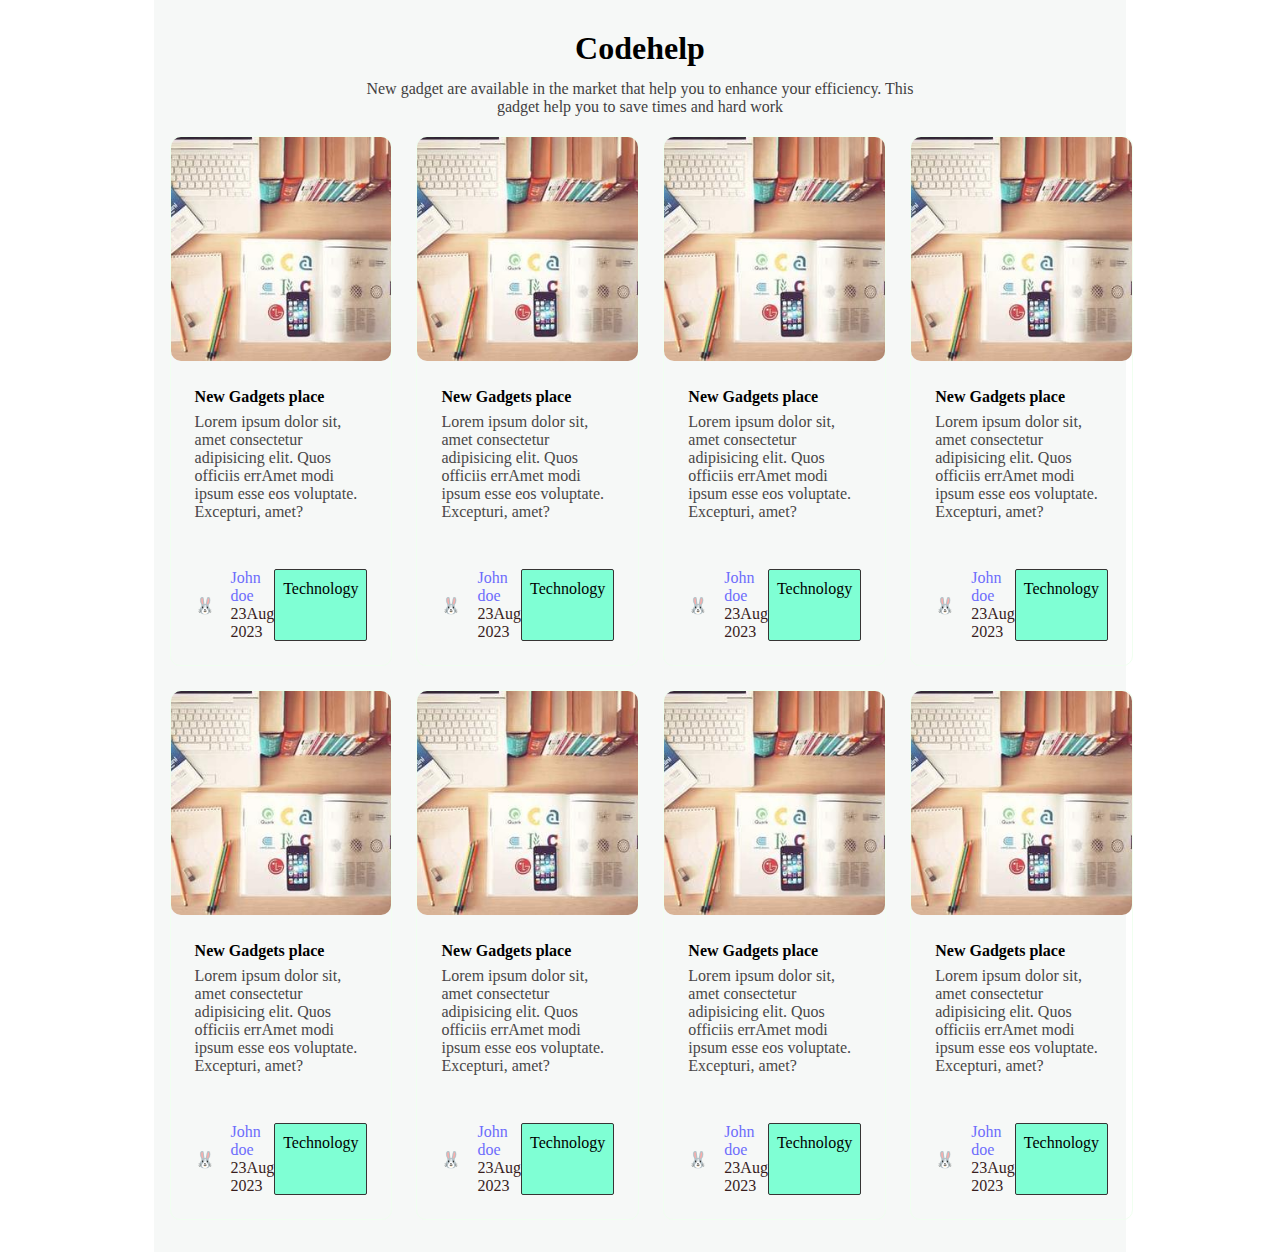
<file: Codehelp WebDev/Project/BlogWebsite/index.html>
<!DOCTYPE html>
<html lang="en">
<head>
    <meta charset="UTF-8">
    <meta name="viewport" content="width=device-width, initial-scale=1.0">
    <title>Blog website</title>
    <link rel="stylesheet" href="index.css">
</head>
<body>
    <div class="body_container">
        <div class="container">
            <header class="header_container">
                <h1>Codehelp</h1>
                <p>New gadget are available in the market
                    that help you to enhance your efficiency.
                This gadget help you to save times and hard work</p>
            </header>
            <main class="main_container">
                <!-- card 1 start -->
                <div class="card_container">
                    <a href="#" class="card_image_container">
                        <img src="2.jpg" alt="" class="card_image" loading="lazy">
                    </a>
                    <div class="card_title_container">
                        <a href="#">
                            <h2 class="card_title">New Gadgets place</h2>
                        </a>
                        <p>Lorem ipsum dolor sit, amet consectetur adipisicing elit.
                            Quos officiis errAmet modi ipsum esse eos voluptate. Excepturi, amet?

                    </div>
                    <div class="card_footer_container">
                        <div class="author_container">
                            <div class="author_avatar_container">
                                <p>🐰 </p>
                            </div>
                            <div class="author_info_container">
                                <span class="author_name">John doe</span>
                                <span class="author_date">23Aug 2023</span>
                            </div>
                        </div>
                        <div class="card_tag_container">
                                <span>Technology</span>
                        </div>
                    </div>
                </div>
                <!-- card 1 end -->
                <div class="card_container">
                    <a href="#" class="card_image_container">
                        <img src="2.jpg" alt="" class="card_image" loading="lazy">
                    </a>
                    <div class="card_title_container">
                        <a href="#">
                            <h2 class="card_title">New Gadgets place</h2>
                        </a>
                        <p>Lorem ipsum dolor sit, amet consectetur adipisicing elit.
                            Quos officiis errAmet modi ipsum esse eos voluptate. Excepturi, amet?

                    </div>
                    <div class="card_footer_container">
                        <div class="author_container">
                            <div class="author_avatar_container">
                                <p>🐰 </p>
                            </div>
                            <div class="author_info_container">
                                <span class="author_name">John doe</span>
                                <span class="author_date">23Aug 2023</span>
                            </div>
                        </div>
                        <div class="card_tag_container">
                                <span>Technology</span>
                        </div>
                    </div>
                </div>
                <div class="card_container">
                    <a href="#" class="card_image_container">
                        <img src="2.jpg" alt="" class="card_image" loading="lazy">
                    </a>
                    <div class="card_title_container">
                        <a href="#">
                            <h2 class="card_title">New Gadgets place</h2>
                        </a>
                        <p>Lorem ipsum dolor sit, amet consectetur adipisicing elit.
                            Quos officiis errAmet modi ipsum esse eos voluptate. Excepturi, amet?

                    </div>
                    <div class="card_footer_container">
                        <div class="author_container">
                            <div class="author_avatar_container">
                                <p>🐰 </p>
                            </div>
                            <div class="author_info_container">
                                <span class="author_name">John doe</span>
                                <span class="author_date">23Aug 2023</span>
                            </div>
                        </div>
                        <div class="card_tag_container">
                                <span>Technology</span>
                        </div>
                    </div>
                </div>
                <div class="card_container">
                    <a href="#" class="card_image_container">
                        <img src="2.jpg" alt="" class="card_image" loading="lazy">
                    </a>
                    <div class="card_title_container">
                        <a href="#">
                            <h2 class="card_title">New Gadgets place</h2>
                        </a>
                        <p>Lorem ipsum dolor sit, amet consectetur adipisicing elit.
                            Quos officiis errAmet modi ipsum esse eos voluptate. Excepturi, amet?

                    </div>
                    <div class="card_footer_container">
                        <div class="author_container">
                            <div class="author_avatar_container">
                                <p>🐰 </p>
                            </div>
                            <div class="author_info_container">
                                <span class="author_name">John doe</span>
                                <span class="author_date">23Aug 2023</span>
                            </div>
                        </div>
                        <div class="card_tag_container">
                                <span>Technology</span>
                        </div>
                    </div>
                </div>
                <div class="card_container">
                    <a href="#" class="card_image_container">
                        <img src="2.jpg" alt="" class="card_image" loading="lazy">
                    </a>
                    <div class="card_title_container">
                        <a href="#">
                            <h2 class="card_title">New Gadgets place</h2>
                        </a>
                        <p>Lorem ipsum dolor sit, amet consectetur adipisicing elit.
                            Quos officiis errAmet modi ipsum esse eos voluptate. Excepturi, amet?

                    </div>
                    <div class="card_footer_container">
                        <div class="author_container">
                            <div class="author_avatar_container">
                                <p>🐰 </p>
                            </div>
                            <div class="author_info_container">
                                <span class="author_name">John doe</span>
                                <span class="author_date">23Aug 2023</span>
                            </div>
                        </div>
                        <div class="card_tag_container">
                                <span>Technology</span>
                        </div>
                    </div>
                </div>
                <div class="card_container">
                    <a href="#" class="card_image_container">
                        <img src="2.jpg" alt="" class="card_image" loading="lazy">
                    </a>
                    <div class="card_title_container">
                        <a href="#">
                            <h2 class="card_title">New Gadgets place</h2>
                        </a>
                        <p>Lorem ipsum dolor sit, amet consectetur adipisicing elit.
                            Quos officiis errAmet modi ipsum esse eos voluptate. Excepturi, amet?

                    </div>
                    <div class="card_footer_container">
                        <div class="author_container">
                            <div class="author_avatar_container">
                                <p>🐰 </p>
                            </div>
                            <div class="author_info_container">
                                <span class="author_name">John doe</span>
                                <span class="author_date">23Aug 2023</span>
                            </div>
                        </div>
                        <div class="card_tag_container">
                                <span>Technology</span>
                        </div>
                    </div>
                </div>
                <div class="card_container">
                    <a href="#" class="card_image_container">
                        <img src="2.jpg" alt="" class="card_image" loading="lazy">
                    </a>
                    <div class="card_title_container">
                        <a href="#">
                            <h2 class="card_title">New Gadgets place</h2>
                        </a>
                        <p>Lorem ipsum dolor sit, amet consectetur adipisicing elit.
                            Quos officiis errAmet modi ipsum esse eos voluptate. Excepturi, amet?

                    </div>
                    <div class="card_footer_container">
                        <div class="author_container">
                            <div class="author_avatar_container">
                                <p>🐰 </p>
                            </div>
                            <div class="author_info_container">
                                <span class="author_name">John doe</span>
                                <span class="author_date">23Aug 2023</span>
                            </div>
                        </div>
                        <div class="card_tag_container">
                                <span>Technology</span>
                        </div>
                    </div>
                </div>
                <div class="card_container">
                    <a href="#" class="card_image_container">
                        <img src="2.jpg" alt="" class="card_image" loading="lazy">
                    </a>
                    <div class="card_title_container">
                        <a href="#">
                            <h2 class="card_title">New Gadgets place</h2>
                        </a>
                        <p>Lorem ipsum dolor sit, amet consectetur adipisicing elit.
                            Quos officiis errAmet modi ipsum esse eos voluptate. Excepturi, amet?

                    </div>
                    <div class="card_footer_container">
                        <div class="author_container">
                            <div class="author_avatar_container">
                                <p>🐰 </p>
                            </div>
                            <div class="author_info_container">
                                <span class="author_name">John doe</span>
                                <span class="author_date">23Aug 2023</span>
                            </div>
                        </div>
                        <div class="card_tag_container">
                                <span>Technology</span>
                        </div>
                    </div>
                </div>
            </main>

        </div>
    </div>
</body>
</html>
</file>
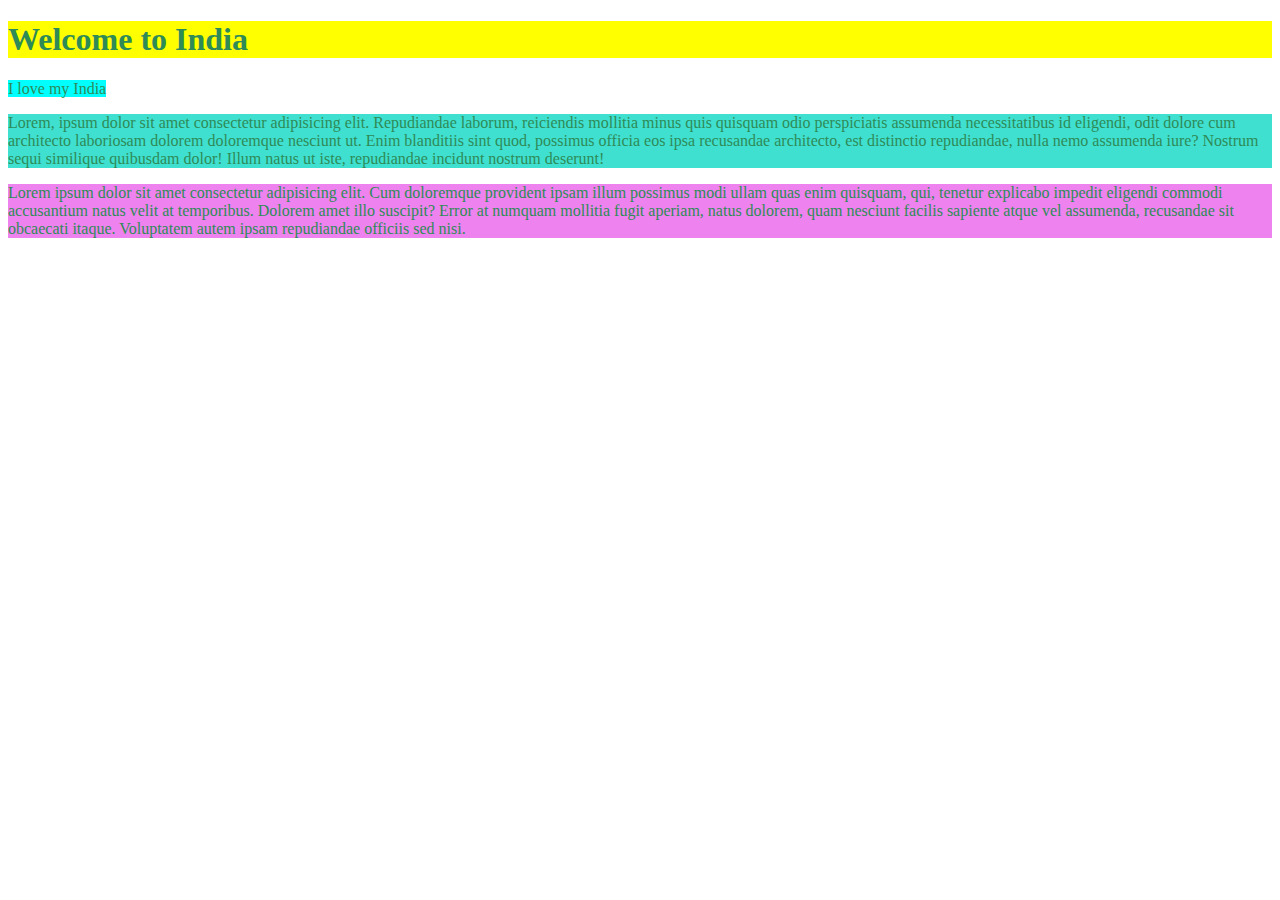
<file: Codehelp WebDev/CSS/13_intro.html>
<!DOCTYPE html>
<html lang="en">
<head>
    <meta charset="UTF-8">
    <meta http-equiv="X-UA-Compatible" content="IE=edge">
    <meta name="viewport" content="width=device-width, initial-scale=1.0">
    <title>Document</title>
    <style>
        span{
            background-color: aqua;
        }
        h1{
            background-color: yellow;
        }
        p{
            font-family: 'Trebuchet MS', 'Lucida Sans Unicode', 'Lucida Grande', 'Lucida Sans', Arial, sans-serif;
            color: tomato;
        }
        #para{
            background-color: violet;

        }
        #p1{
            background-color: turquoise;
        }
        p,h1,span{
            font-family: 'Times New Roman', Times, serif;
            color: seagreen;
        }
    </style>
</head>
<body>
    <h1>Welcome to India</h1>
    <span>I love my India</span>
    <p id="p1">Lorem, ipsum dolor sit amet consectetur adipisicing elit. Repudiandae laborum, reiciendis mollitia minus quis quisquam odio perspiciatis assumenda necessitatibus id eligendi, odit dolore cum architecto laboriosam dolorem doloremque nesciunt ut.
    Enim blanditiis sint quod, possimus officia eos ipsa recusandae architecto, est distinctio repudiandae, nulla nemo assumenda iure? Nostrum sequi similique quibusdam dolor! Illum natus ut iste, repudiandae incidunt nostrum deserunt!
    </p>
    <p id="para">
        Lorem ipsum dolor sit amet consectetur adipisicing elit. Cum doloremque provident ipsam illum possimus modi ullam quas enim quisquam, qui, tenetur explicabo impedit eligendi commodi accusantium natus velit at temporibus.
        Dolorem amet illo suscipit? Error at numquam mollitia fugit aperiam, natus dolorem, quam nesciunt facilis sapiente atque vel assumenda, recusandae sit obcaecati itaque. Voluptatem autem ipsam repudiandae officiis sed nisi.       
    </p>

</body>
</html>
</file>
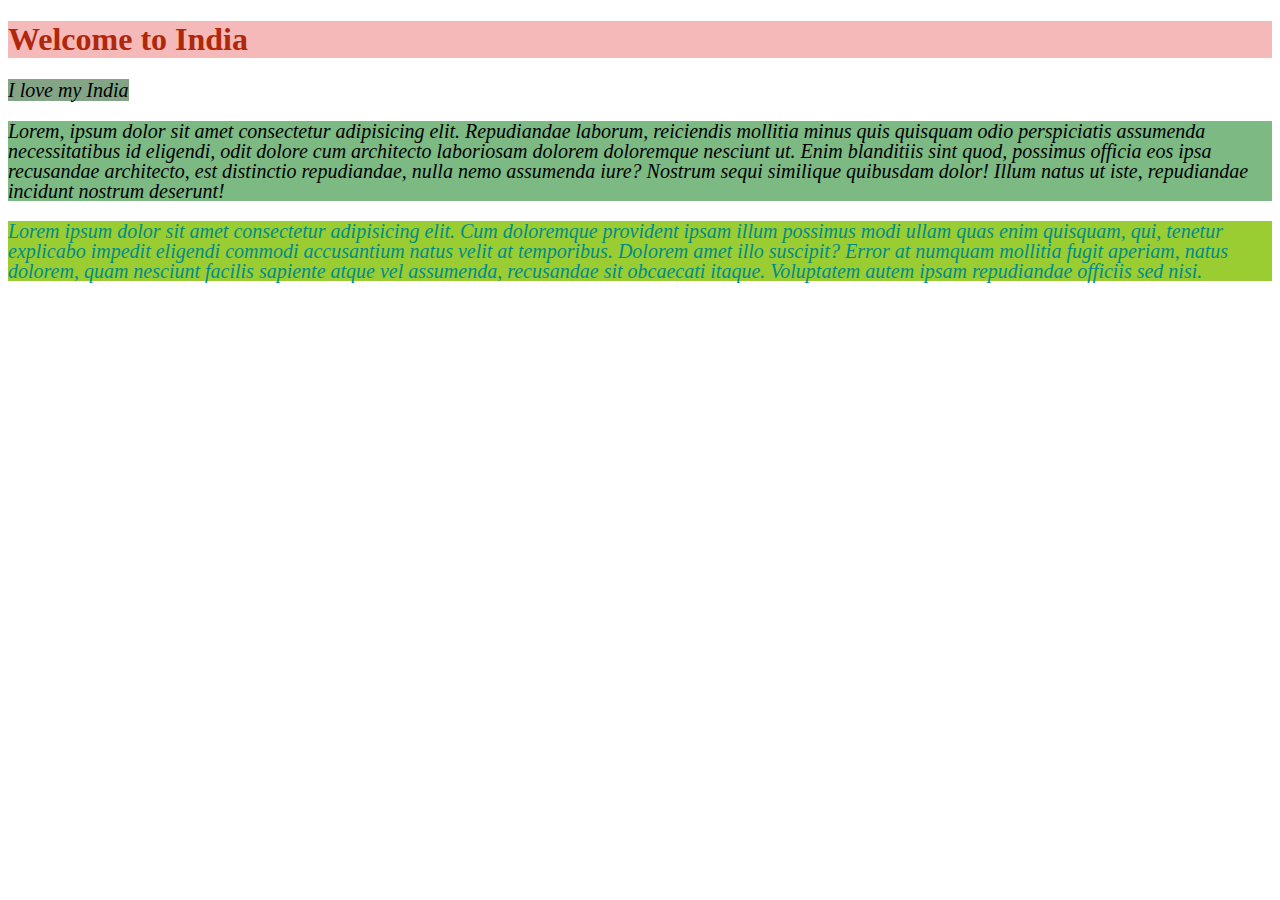
<file: Codehelp WebDev/CSS/14_fonts_colors.html>
<!DOCTYPE html>
<html lang="en">
<head>
    <meta charset="UTF-8">
    <meta http-equiv="X-UA-Compatible" content="IE=edge">
    <meta name="viewport" content="width=device-width, initial-scale=1.0">
    <title>Document</title>
    <style>
        p,span{
            font-style: italic;
            font-size: 20px;
            font-family: cursive;
            font-weight: 400;
            line-height: 20px;

        }
        #para{
            background-color: yellowgreen;
            color: darkcyan;
        }
        #p1{
            background-color: rgb(125, 185, 131);
           
        }
        span{
            /* a in rgba is opacity */
            background-color: rgba(21, 85, 27, 0.53);
        }
        h1{
            background-color: #ec696977;
            color: hsl(10, 87%, 37%);
        }
    </style>
  
</head>
<body>
    <h1>Welcome to India</h1>
    <span>I love my India</span>
    <p id="p1">Lorem, ipsum dolor sit amet consectetur adipisicing elit. Repudiandae laborum, reiciendis mollitia minus quis quisquam odio perspiciatis assumenda necessitatibus id eligendi, odit dolore cum architecto laboriosam dolorem doloremque nesciunt ut.
    Enim blanditiis sint quod, possimus officia eos ipsa recusandae architecto, est distinctio repudiandae, nulla nemo assumenda iure? Nostrum sequi similique quibusdam dolor! Illum natus ut iste, repudiandae incidunt nostrum deserunt!
    </p>
    <p id="para">
        Lorem ipsum dolor sit amet consectetur adipisicing elit. Cum doloremque provident ipsam illum possimus modi ullam quas enim quisquam, qui, tenetur explicabo impedit eligendi commodi accusantium natus velit at temporibus.
        Dolorem amet illo suscipit? Error at numquam mollitia fugit aperiam, natus dolorem, quam nesciunt facilis sapiente atque vel assumenda, recusandae sit obcaecati itaque. Voluptatem autem ipsam repudiandae officiis sed nisi.       
    </p>

</body>
</html>
</file>
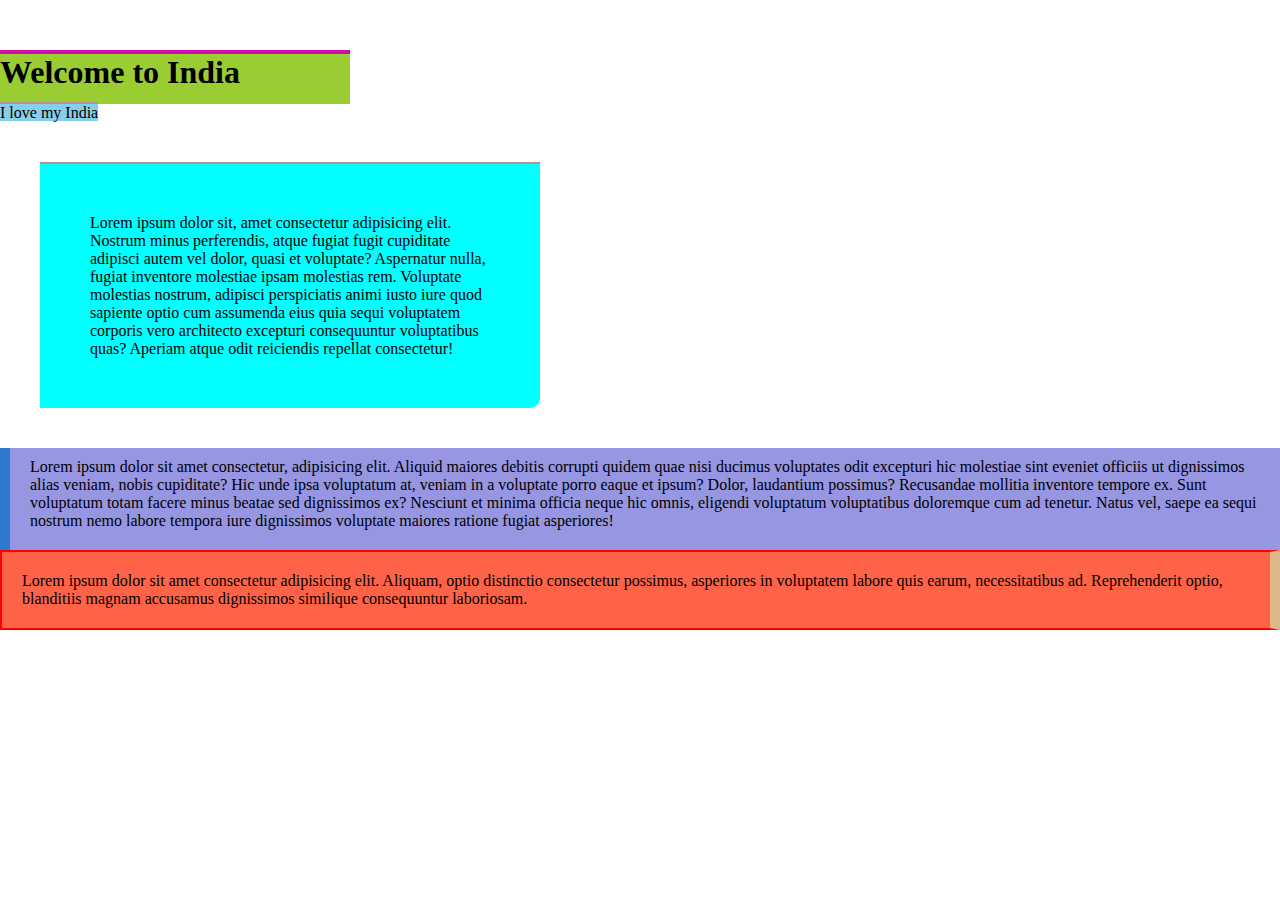
<file: Codehelp WebDev/CSS/15_boxModel_margin_Padding.html>
<!DOCTYPE html>
<html lang="en">
<head>
    <meta charset="UTF-8">
    <meta http-equiv="X-UA-Compatible" content="IE=edge">
    <meta name="viewport" content="width=device-width, initial-scale=1.0">
    <title>Document</title>
    <style>
        *{
            padding: 0;
            margin: 0;
        }
        h1{
            background-color: yellowgreen;
            border-top: solid 4px rgb(207, 13, 175);
            width: 350px;
            height: 50px;
            margin-top: 50px;
            
        }
        span{
            /* No effeect of width and height on span tag */
            background-color: skyblue;
            border-top: solid 2px rosybrown;
            width: 400px;

        }
        .first{
            background-color: aqua;
            border-top: solid 2px rosybrown;
            border-bottom-right-radius: 10px;
            width: 400px;
            padding: 50px;
            margin: 40px;
        }
        .second{
            background-color: rgb(150, 150, 226);
            border-left: 10px rgb(45, 121, 207) solid;
            padding: 10px 10px 20px 20px;
        }
        .third{
            background-color: tomato;
            border: solid 2px red;
            border-right: 10px solid burlywood;
            padding: 20px 20px; /*on top_bottom and left_right*/
        }
    </style>
</head>
<body>
    <h1>Welcome to India</h1>
    <span>I love my India</span>
    <p class="first">
        Lorem ipsum dolor sit, amet consectetur adipisicing elit. Nostrum minus perferendis, atque fugiat fugit cupiditate adipisci autem vel dolor, quasi et voluptate? Aspernatur nulla, fugiat inventore molestiae ipsam molestias rem.
        Voluptate molestias nostrum, adipisci perspiciatis animi iusto iure quod sapiente optio cum assumenda eius quia sequi voluptatem corporis vero architecto excepturi consequuntur voluptatibus quas? Aperiam atque odit reiciendis repellat consectetur!
    </p>
    <p class="second">
        Lorem ipsum dolor sit amet consectetur, adipisicing elit. Aliquid maiores debitis corrupti quidem quae nisi ducimus voluptates odit excepturi hic molestiae sint eveniet officiis ut dignissimos alias veniam, nobis cupiditate?
        Hic unde ipsa voluptatum at, veniam in a voluptate porro eaque et ipsum? Dolor, laudantium possimus? Recusandae mollitia inventore tempore ex. Sunt voluptatum totam facere minus beatae sed dignissimos ex?
        Nesciunt et minima officia neque hic omnis, eligendi voluptatum voluptatibus doloremque cum ad tenetur. Natus vel, saepe ea sequi nostrum nemo labore tempora iure dignissimos voluptate maiores ratione fugiat asperiores!
    </p>
    <p class="third">
        Lorem ipsum dolor sit amet consectetur adipisicing elit. Aliquam, optio distinctio consectetur possimus, asperiores in voluptatem labore quis earum, necessitatibus ad. Reprehenderit optio, blanditiis magnam accusamus dignissimos similique consequuntur laboriosam.        
    </p>
</body>
</html>
</file>
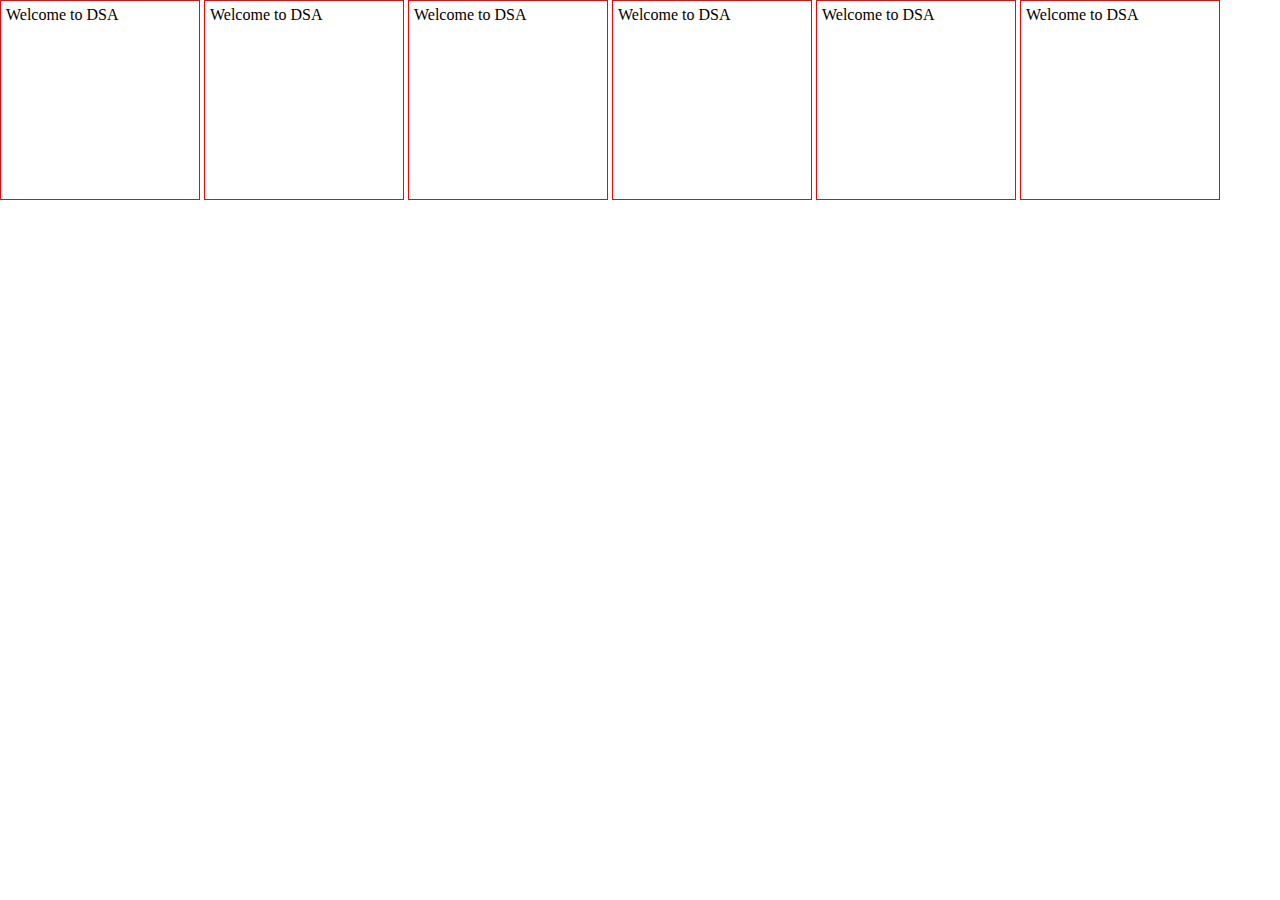
<file: Codehelp WebDev/CSS/16_display_prop.html>
<!DOCTYPE html>
<html lang="en">
<head>
    <meta charset="UTF-8">
    <meta http-equiv="X-UA-Compatible" content="IE=edge">
    <meta name="viewport" content="width=device-width, initial-scale=1.0">
    <title>Document</title>
    <style>
        *{
            margin: 0px;
            padding: 0;
            /* constant kie rhta extra padding pr badhne nhi deta box ko */
            box-sizing: border-box; 
        }
        .box{
            width: 300px;
            height: 300px;
            border: 1px solid red;
            padding: 100px;
        }
        span{
            width: 200px;
            height: 200px;
            border: 1px solid red;
            
            padding: 5px;
            display: inline-block;
        }
    </style>
</head>
<body>
    <!-- <div class="box">
        Welcome to codehelp
    </div> -->

    <span>Welcome to DSA</span>
    <span>Welcome to DSA</span>
    <span>Welcome to DSA</span>
    <span>Welcome to DSA</span>
    <span>Welcome to DSA</span>
    <span>Welcome to DSA</span>

    
</body>
</html>
</file>
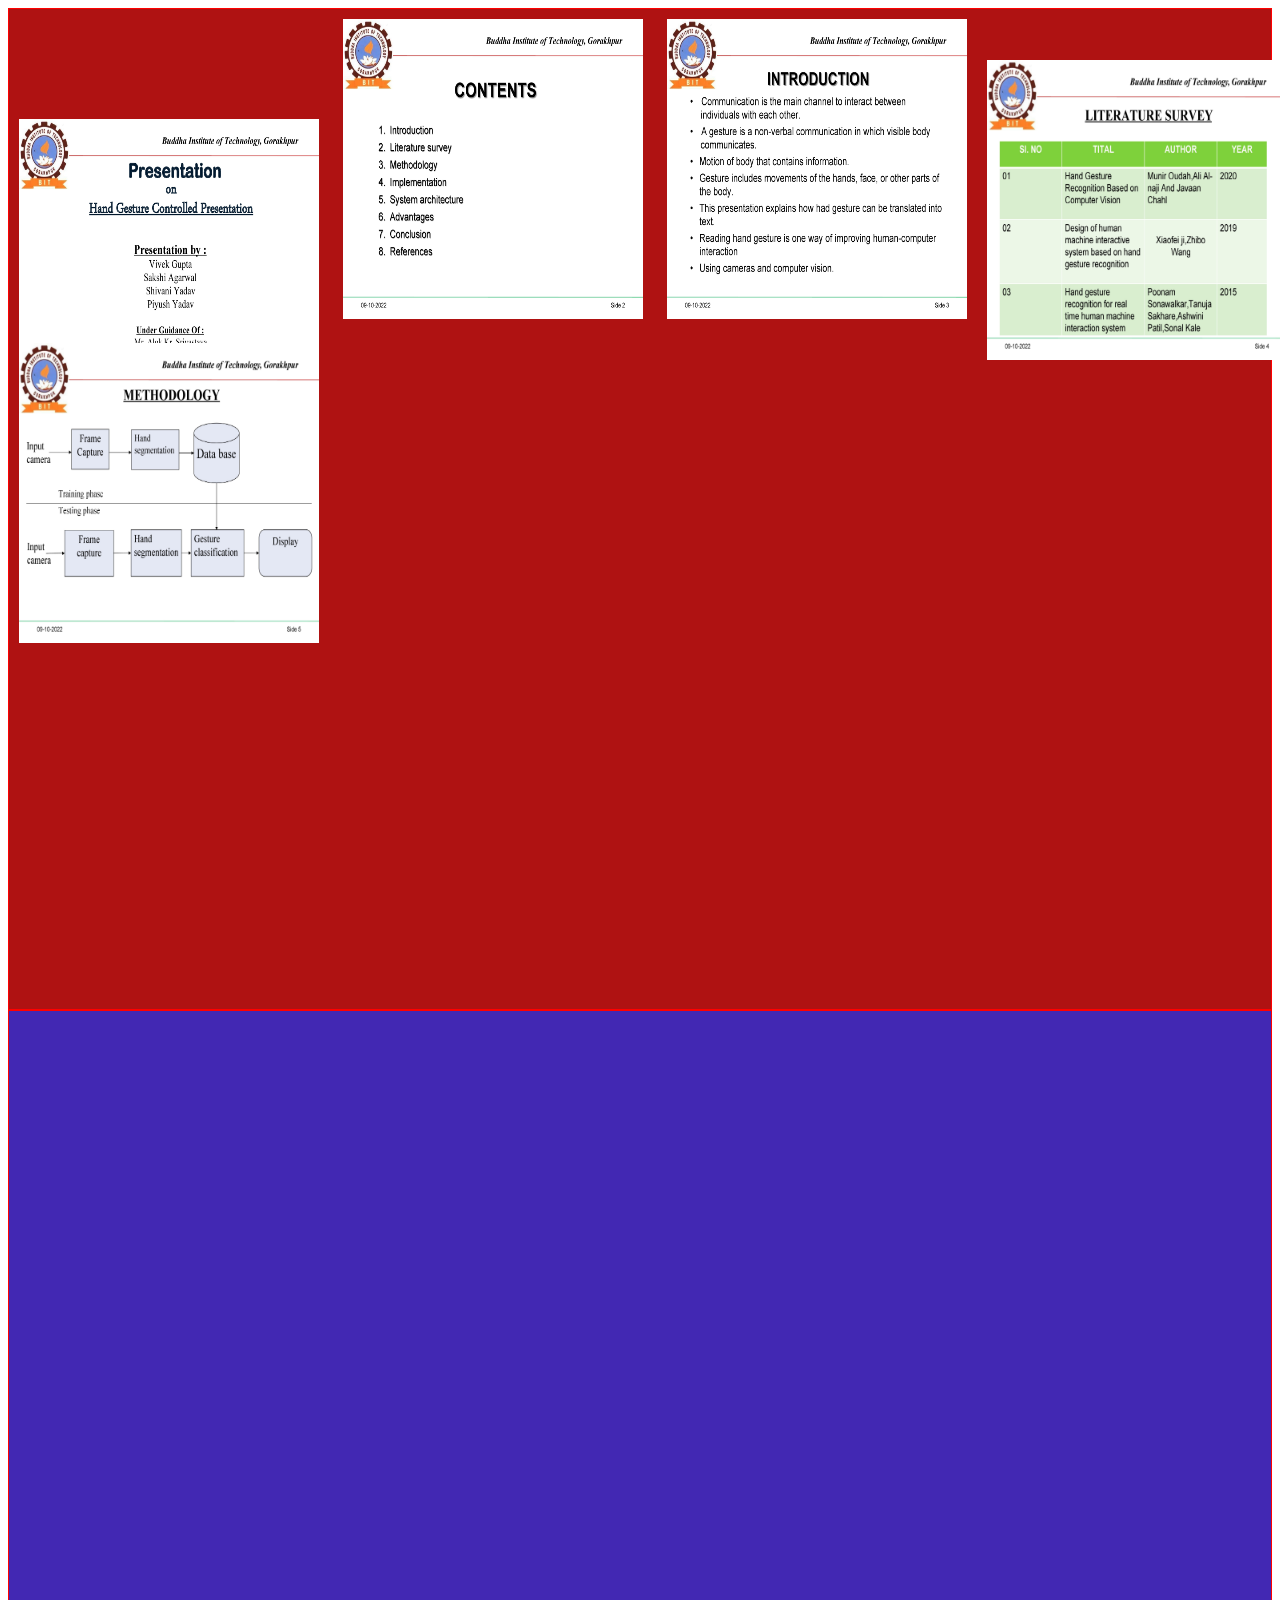
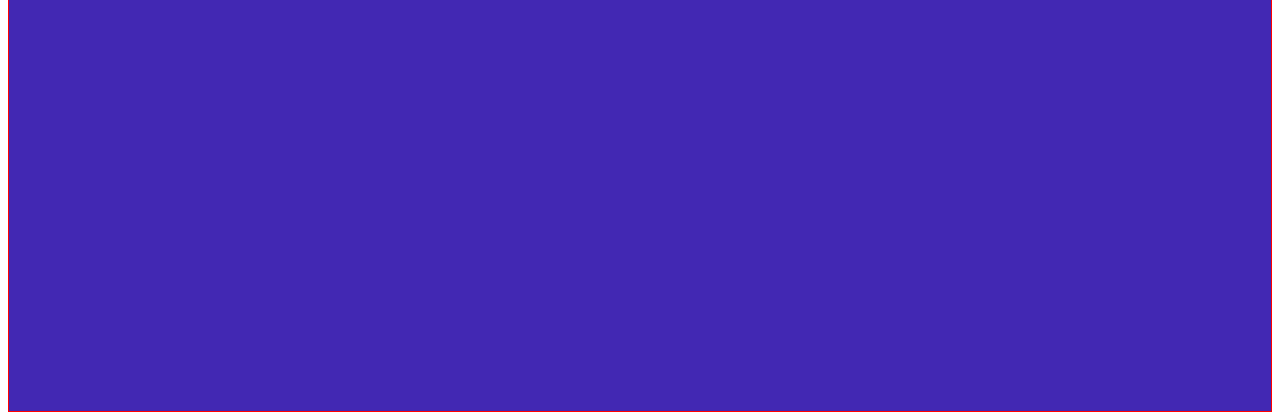
<file: Codehelp WebDev/CSS/17_position_prop.html>
<!DOCTYPE html>
<html lang="en">
<head>
    <meta charset="UTF-8">
    <meta http-equiv="X-UA-Compatible" content="IE=edge">
    <meta name="viewport" content="width=device-width, initial-scale=1.0">
    <title>Document</title>
</head>
<style>
    div{
        border: 1px solid red;
    }
    .container{
        position: relative;
        height: 1000px;
        background-color: rgb(175, 18, 18);

    }
    .box{
        height: 1000px;
        background-color: rgb(66, 40, 179);
    }
    
    img{
        margin: 10px;
    }
    
    /* .img2{
        position: absolute;
        top: 100px;
    } */
    .img1{
        position: relative;
        top: 100px;
    }
    .img4{
        position: fixed;
        top: 50px;
    }
    .img5{
        position:sticky;
        top: 10px;
    }
</style>


<!-- static,relative,absolute,fixed,sticky -->

<body>
    
    <div class="container">
        <img src="1.jpg" alt="poster1"  width="300px" height="300px" class="img1">
        <img src="2.jpg" alt="poster1"  width="300px" height="300px" class="img2">
        <img src="3.jpg" alt="poster1"  width="300px" height="300px" class="img3">
        <img src="4.jpg" alt="poster1"  width="300px" height="300px" class="img4">
        <img src="5.jpg" alt="poster1"  width="300px" height="300px" class="img5">

    </div>
   

    <div class="box">
    </div>
</body>
</html>
</file>
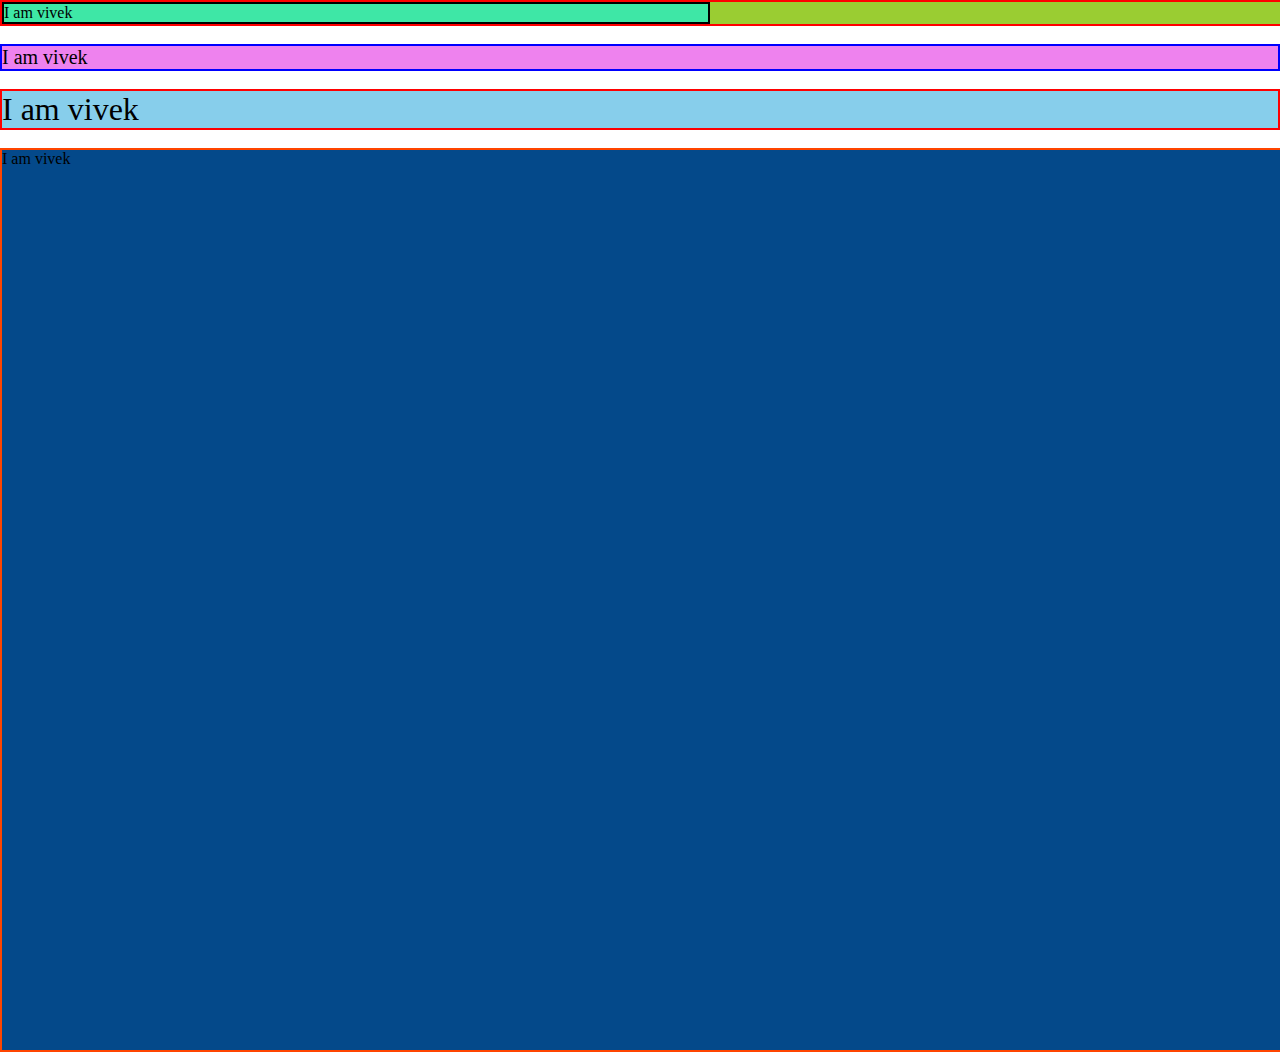
<file: Codehelp WebDev/CSS/18_sizeUnit.html>
<!DOCTYPE html>
<html lang="en">
<head>
    <meta charset="UTF-8">
    <meta http-equiv="X-UA-Compatible" content="IE=edge">
    <meta name="viewport" content="width=device-width, initial-scale=1.0">
    <title>Document</title>
   <style>
    *{
        margin: 0;
        padding: 0;
    }
    .percent{
        border: 2px solid red;
        background-color: yellowgreen;
        width: 100%;
    }
    .child{
        border: 2px solid black;
        background-color: rgb(62, 231, 166);
        width: 55%;
    }

    .em{
        background-color: violet;
        border: 2px solid blue;
        font-size:10px;
    }
    .c2{
        font-size: 2em;
    }

    .rem{
        background-color: skyblue;
        border:2px solid red;
        font-size: 2rem;
    }


    .viewport{
        border: 2px solid orangered;
        background-color: rgb(4, 73, 138);
        width: 100vw;
        height: 100vh;
    }
   </style>
</head>
<body>
    <div class="percent">
        <div class="child">
            I am vivek
        </div>
    </div>
    <br>
    <div class="em">
        <div class="c2">
            I am vivek
        </div>
    </div>
    <br>

    <div class="rem">
        I am vivek
    </div>
    <br>
    <div class="viewport">
        I am vivek
    </div>

</body>
</html>
</file>
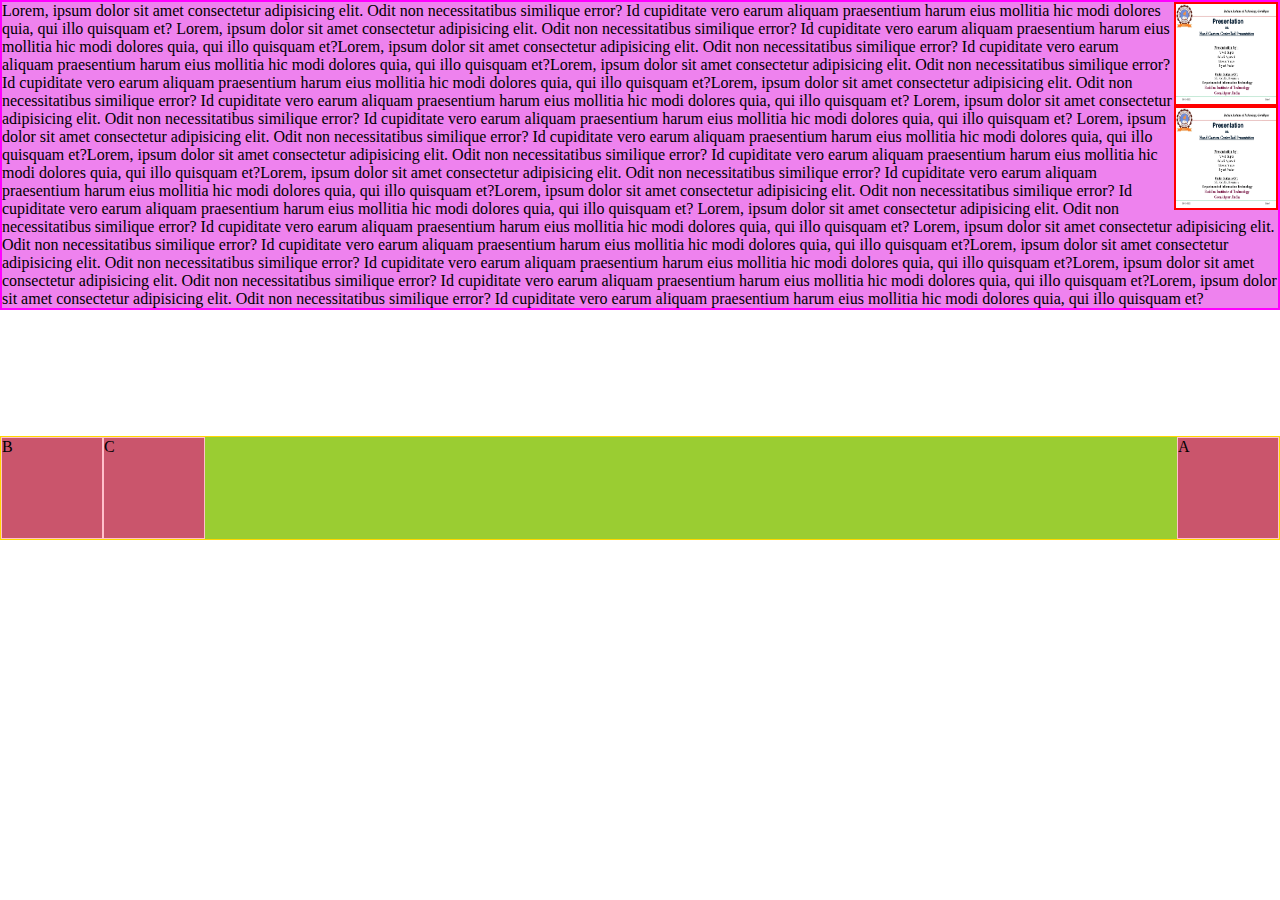
<file: Codehelp WebDev/CSS/19_float_clear.html>
<!DOCTYPE html>
<html lang="en">
<head>
    <meta charset="UTF-8">
    <meta http-equiv="X-UA-Compatible" content="IE=edge">
    <meta name="viewport" content="width=device-width, initial-scale=1.0">
    <title>Document</title>
    <style>
        *{
            margin: 0;
            padding: 0;
            overflow: auto;
        }
        .container{
            background-color: violet;
            border: 2px solid fuchsia;
            overflow: scroll;

        }
        img{
            float: right;
            border: 2px solid red;
            clear: right;
        }
        .box {
            background-color: yellowgreen;
            border: 1px solid gold;
        }
        .item{
            width: 100px;
            height: 100px;
            border: 1px solid pink;
            background-color: rgb(202, 85, 108);
            float: left;
            
        }
        #i1{
            float: right;
        }
    </style>
</head>
<body>
    <div class="container">
        <img src="1.jpg" alt="" width="100px" height="100px">
        <img src="1.jpg" alt="" width="100px" height="100px">

        Lorem, ipsum dolor sit amet consectetur adipisicing elit. 
        Odit non necessitatibus similique error? Id cupiditate vero earum aliquam praesentium 
        harum eius mollitia hic modi dolores quia, qui illo quisquam et?
        Lorem, ipsum dolor sit amet consectetur adipisicing elit. 
        Odit non necessitatibus similique error? Id cupiditate vero earum aliquam praesentium 
        harum eius mollitia hic modi dolores quia, qui illo quisquam et?Lorem, ipsum dolor sit amet consectetur adipisicing elit. 
        Odit non necessitatibus similique error? Id cupiditate vero earum aliquam praesentium 
        harum eius mollitia hic modi dolores quia, qui illo quisquam et?Lorem, ipsum dolor sit amet consectetur adipisicing elit. 
        Odit non necessitatibus similique error? Id cupiditate vero earum aliquam praesentium 
        harum eius mollitia hic modi dolores quia, qui illo quisquam et?Lorem, ipsum dolor sit amet consectetur adipisicing elit. 
        Odit non necessitatibus similique error? Id cupiditate vero earum aliquam praesentium 
        harum eius mollitia hic modi dolores quia, qui illo quisquam et?
        Lorem, ipsum dolor sit amet consectetur adipisicing elit. 
        Odit non necessitatibus similique error? Id cupiditate vero earum aliquam praesentium 
        harum eius mollitia hic modi dolores quia, qui illo quisquam et?
        Lorem, ipsum dolor sit amet consectetur adipisicing elit. 
        Odit non necessitatibus similique error? Id cupiditate vero earum aliquam praesentium 
        harum eius mollitia hic modi dolores quia, qui illo quisquam et?Lorem, ipsum dolor sit amet consectetur adipisicing elit. 
        Odit non necessitatibus similique error? Id cupiditate vero earum aliquam praesentium 
        harum eius mollitia hic modi dolores quia, qui illo quisquam et?Lorem, ipsum dolor sit amet consectetur adipisicing elit. 
        Odit non necessitatibus similique error? Id cupiditate vero earum aliquam praesentium 
        harum eius mollitia hic modi dolores quia, qui illo quisquam et?Lorem, ipsum dolor sit amet consectetur adipisicing elit. 
        Odit non necessitatibus similique error? Id cupiditate vero earum aliquam praesentium 
        harum eius mollitia hic modi dolores quia, qui illo quisquam et?
        Lorem, ipsum dolor sit amet consectetur adipisicing elit. 
        Odit non necessitatibus similique error? Id cupiditate vero earum aliquam praesentium 
        harum eius mollitia hic modi dolores quia, qui illo quisquam et?
        Lorem, ipsum dolor sit amet consectetur adipisicing elit. 
        Odit non necessitatibus similique error? Id cupiditate vero earum aliquam praesentium 
        harum eius mollitia hic modi dolores quia, qui illo quisquam et?Lorem, ipsum dolor sit amet consectetur adipisicing elit. 
        Odit non necessitatibus similique error? Id cupiditate vero earum aliquam praesentium 
        harum eius mollitia hic modi dolores quia, qui illo quisquam et?Lorem, ipsum dolor sit amet consectetur adipisicing elit. 
        Odit non necessitatibus similique error? Id cupiditate vero earum aliquam praesentium 
        harum eius mollitia hic modi dolores quia, qui illo quisquam et?Lorem, ipsum dolor sit amet consectetur adipisicing elit. 
        Odit non necessitatibus similique error? Id cupiditate vero earum aliquam praesentium 
        harum eius mollitia hic modi dolores quia, qui illo quisquam et?
    </div>
<br><br><br><br><br><br><br>
    <div class="box">
        <div class="item" id="i1">A</div>
        <div class="item">B</div>
        <div class="item">C</div>

    </div>
</body>
</html>
</file>
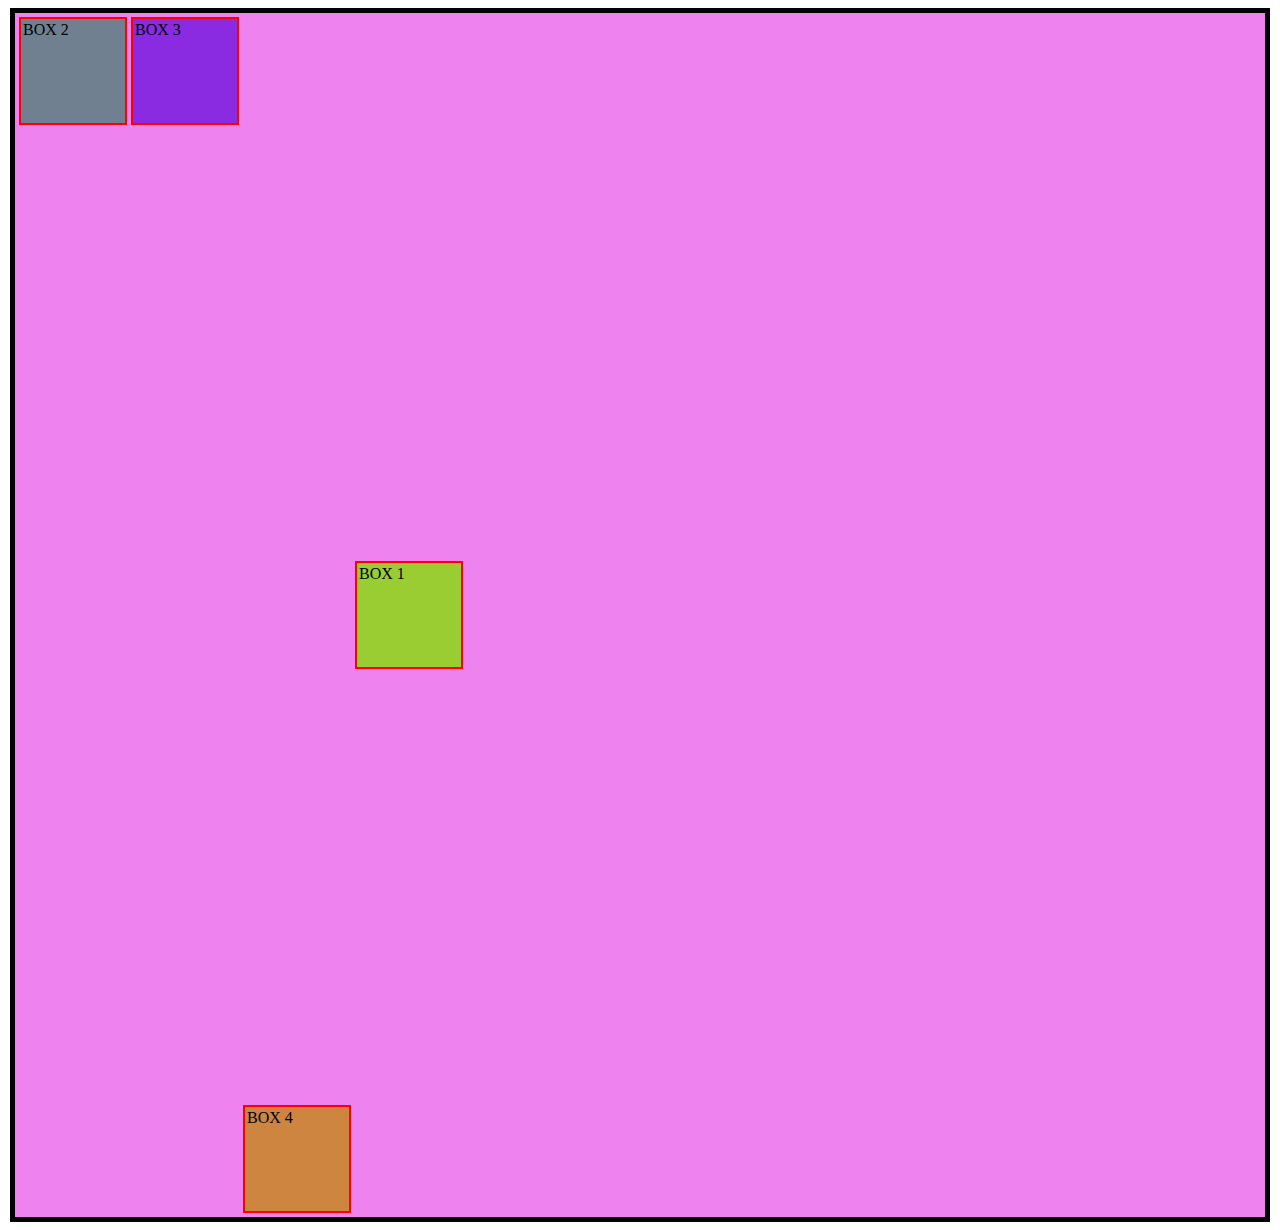
<file: Codehelp WebDev/CSS/20_flexbox.html>
<!DOCTYPE html>
<html lang="en">
<head>
    <meta charset="UTF-8">
    <meta http-equiv="X-UA-Compatible" content="IE=edge">
    <meta name="viewport" content="width=device-width, initial-scale=1.0">
    <title>Document</title>
    <style>
        .container{
            background-color: violet;
            border: 5px solid black;
            height: 1200px;
            padding: 2px;
            margin: 2px;
            display: flex;
            flex-direction: row; /* row column row-reverse column-reverse jagah le lega*/
            
            /*squeeze krega agr compress kre to aur niche aa jaega responsive me kaam aata */
            /* flex-wrap: wrap;  */
            justify-content:start; /*main axis ke according center end aur start pr place krega */

            align-items: start; /*cross axis ke according center end aur start pr place krega*/

            align-content: start; /* jab stretch hoga tb element niche jaega gap ho jaega usi ko kam krta h ye*/
        }
        .box{
            height: 100px;
            width: 100px;
            border: 2px solid red;
            margin: 2px;
            padding: 2px;
        }
        #box1{
            background-color: yellowgreen;
            order: 500;
            align-self: center;
            
            /* bakio ke comp me tej shrink hoga*/
            /* flex-shrink: 4;  */
        }
        #box2{
            background-color: slategray;
            /* flex-basis: 400px;  */
            /* width set krta h elem ka*/
            align-self: flex-start;
        }
        #box3{
            background-color: blueviolet;
            /* order:-1;  */
            /* element ka order btata h*/
            align-self: first baseline;
        }
        #box4{
            background-color: peru;
            /* flex-grow: 4; */
            /* bakio ke comp me tej grow krega*/
            align-self: flex-end;
        }
    </style>
</head>
<body>
    <div class="container">
        <div class="box" id="box1">BOX 1</div>
        <div class="box" id="box2">BOX 2</div>
        <div class="box" id="box3">BOX 3</div>
        <div class="box" id="box4">BOX 4</div>

    </div>
</body>
</html>
</file>
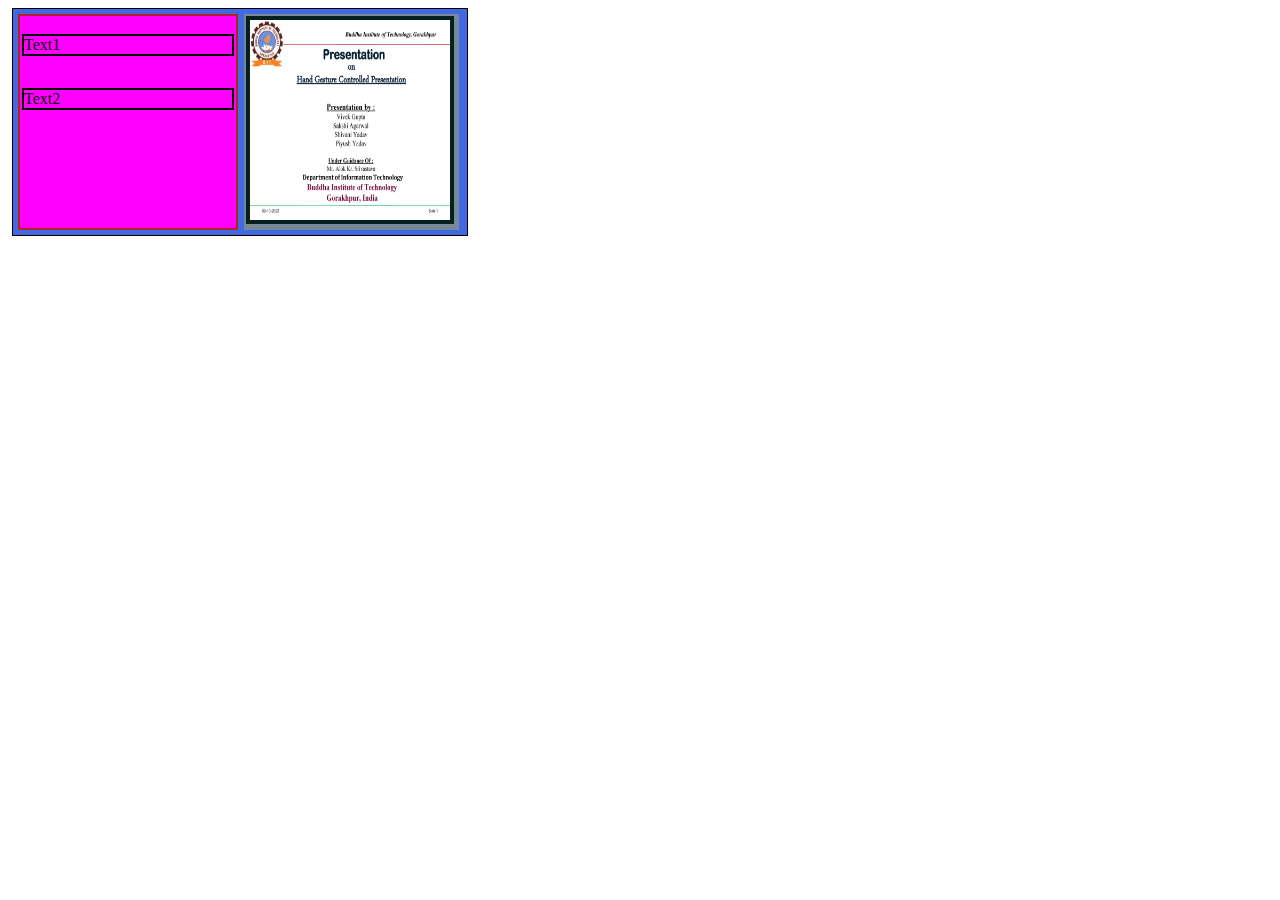
<file: Codehelp WebDev/CSS/21.1_mediaQuery.html>
<!DOCTYPE html>
<html lang="en">
<head>
    <meta charset="UTF-8">
    <meta http-equiv="X-UA-Compatible" content="IE=edge">
    <meta name="viewport" content="width=device-width, initial-scale=1.0">
    <title>Document</title>
    <style>
        .container{
            border: 1px solid black;
            background-color: royalblue;
            display: flex;
            flex-direction: row;
            width: 450px;
            padding: 2px;
            margin: 4px;

        }
        #boxleft{
            background-color: fuchsia;
            border: 2.5px solid firebrick;
            width: 47%;
            margin: 3px;
            padding: 2px;
            display: flex;
            flex-direction: column;


        }
        #boxright{
            background-color: lightslategray;
            width: 47%;
            margin: 3px;
            padding: 2px;
        }
        p{
            border: 2px solid black;
        }
        img{
            border: 4px solid rgb(5, 32, 31);
        }
        @media(max-width:640px){
            .container{
                flex-direction: column;
                
            }
        }
    </style>
</head>
<body>
    <div class="container">
        <div id="boxleft">
            <p>Text1</p>
            <p>Text2</p>
        </div>
        <div id="boxright">
            <img src="1.jpg" alt="img not found" width="200px" height="200px">
        </div>
    </div>
</body>
</html>
</file>
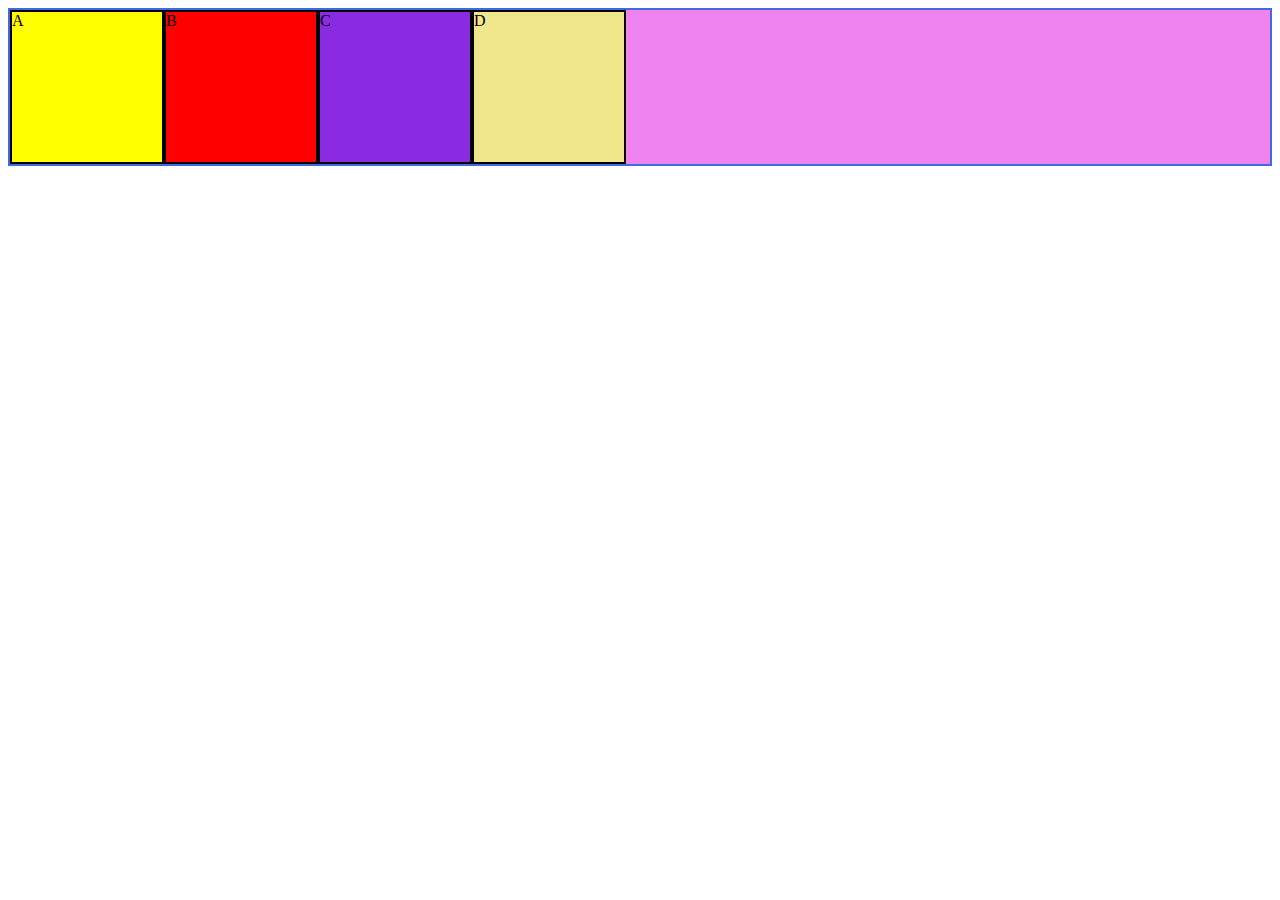
<file: Codehelp WebDev/CSS/21_mediaQuery.html>
<!DOCTYPE html>
<html lang="en">
<head>
    <meta charset="UTF-8">
    <meta http-equiv="X-UA-Compatible" content="IE=edge">
    <meta name="viewport" content="width=device-width, initial-scale=1.0">
    <title>Document</title>
    <style>
        .container{
            
            background-color: violet;
            border:2px solid royalblue;
            display: flex;

        }
        .box{
            height: 150px;
            width: 150px;
            border: 2px solid black;

        }

        #box1{
            background-color: yellow;
        }
        #box2{
            background-color: red;
        }
        #box3{
            background-color: blueviolet;
        }
        #box4{
            background-color: khaki;
        }

        @media (min-width:640px){
            .container{
                flex-direction: row;
            }
        }
        @media (max-width:640px){
            .container{
                flex-direction: column;
            }
        }
        /* @media (min-width:300px) {
            .container{
                background-color: tomato;
            }
        }  */


    </style>
</head>
<body>
    <div class="container">
        <div class="box" id="box1">A</div>
        <div class="box" id="box2">B</div>
        <div class="box" id="box3">C</div>
        <div class="box" id="box4">D</div>
    </div>
</body>
</html>
</file>
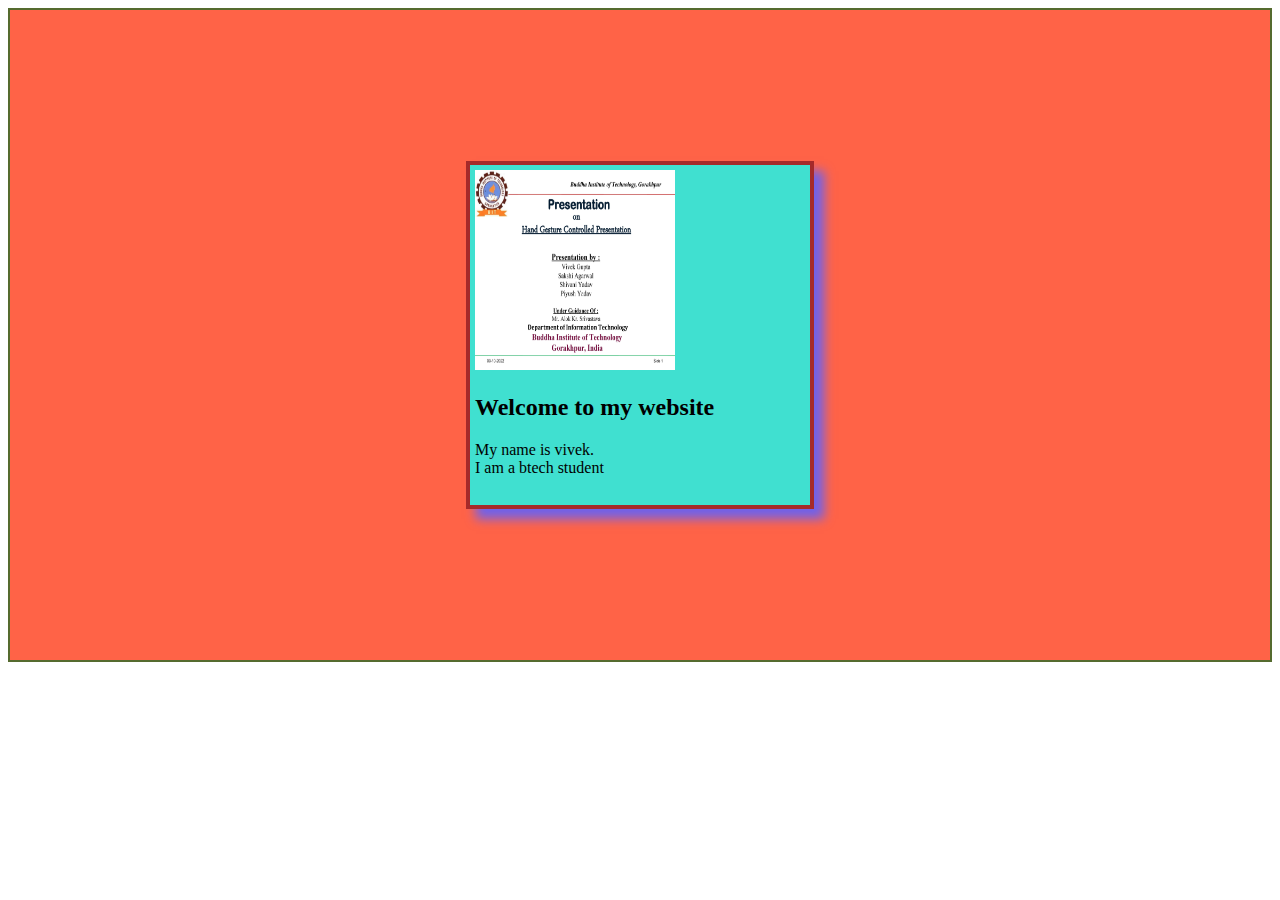
<file: Codehelp WebDev/CSS/22_ShadowEffect.html>
<!DOCTYPE html>
<html lang="en">
<head>
    <meta charset="UTF-8">
    <meta http-equiv="X-UA-Compatible" content="IE=edge">
    <meta name="viewport" content="width=device-width, initial-scale=1.0">
    <title>Document</title>
    <style>
        :root{
            /* Global var */
            --primary-color:brown;
            --custom-width:330px;
        }
        .container{
            background-color: tomato;
            height: 650px;
            border: 2px solid darkolivegreen;
            display: flex;
            justify-content: center;
            align-items: center;
        }
        .box{
            /* local variable in css */
            --primary-color:brown;
            --custom-width:330px;
            background-color: turquoise;
            width: var(--custom-width);
            height: 330px;
            border: 4px solid var(--primary-color);
            margin: 5px;
            padding: 5px;
            /* x/y/blur/stretch */
            box-shadow: 10px 10px 10px  rgb(112, 98, 235);
            /* box-shadow: inset 10px 11px royalblue; */
        }



    </style>
</head>
<body>
    <div class="container">
        <div class="box">
            <img src="1.jpg" alt="" width="200px" height="200px">
            <h2>Welcome to my website</h2>
            <p>My name is vivek. 
                <br> I am a btech student</p>
        </div>
    </div>
</body>
</html>
</file>
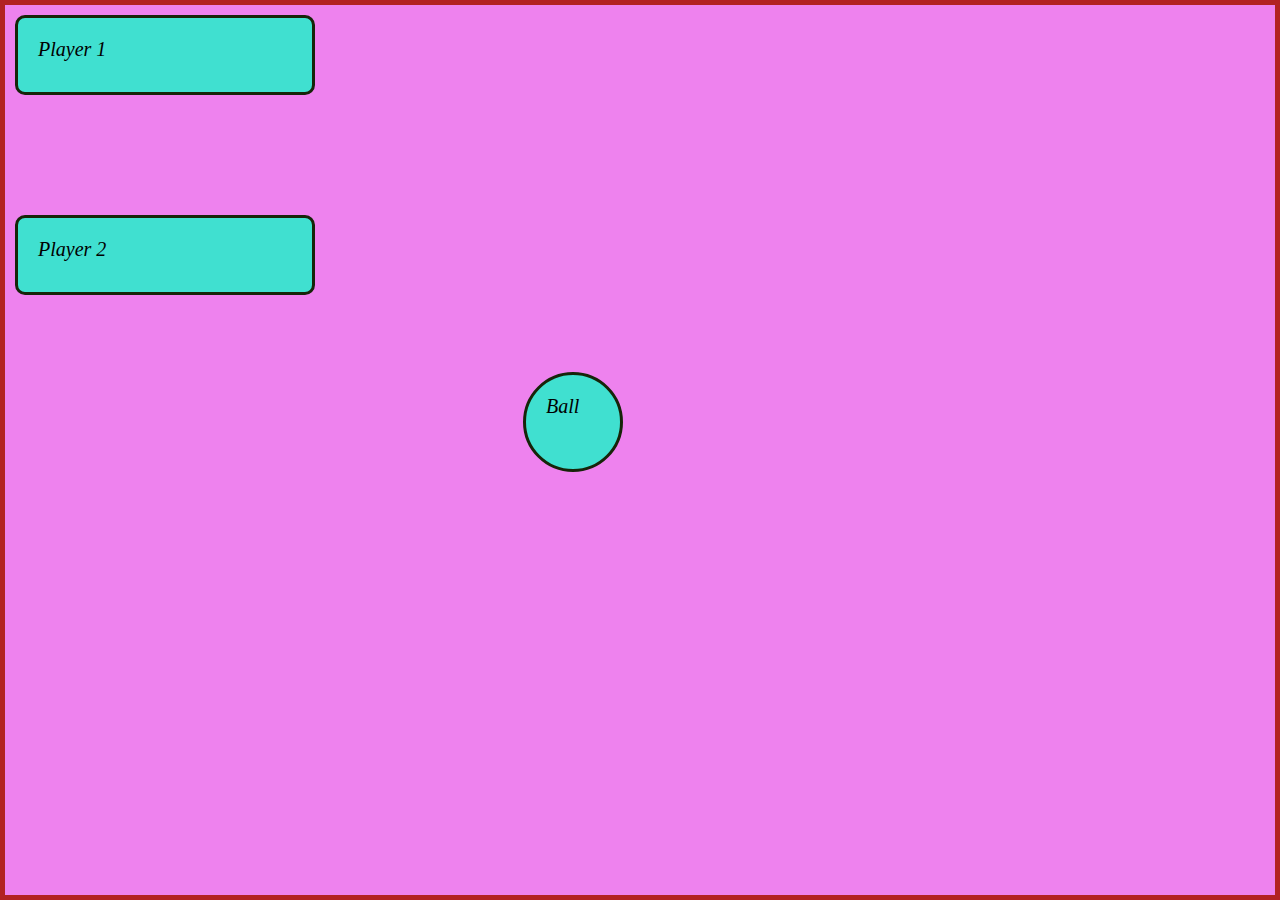
<file: Codehelp WebDev/CSS/23_Animation.html>
<!DOCTYPE html>
<html lang="en">
<head>
    <meta charset="UTF-8">
    <meta http-equiv="X-UA-Compatible" content="IE=edge">
    <meta name="viewport" content="width=device-width, initial-scale=1.0">
    <title>Document</title>
    <style>
        *{
            margin: 0;
            padding: 0;
            box-sizing: border-box;
        }
        .container{
            width: 100vw;
            height: 100vh;
            background-color: violet;
            border: 5px solid firebrick;
        }
        .box{
            width: 300px;
            height: 80px;
            background-color: turquoise;
            border: 3px solid rgb(22, 36, 9);
            border-radius: 10px;
            margin: 10px;
            position: relative;
            animation: rightMovement;
            /* animation-duration: 5s;
            animation-iteration-count: infinite;
            animation-delay: 2s;
            animation-timing-function: linear; */
        
            /* animation-timing-function: cubic-bezier(0.075, 0.82, 0.165, 1);     */

            /* animation-direction: alternate; andr bahr */


            /*Shorthand*/
            animation: 5s linear 1s infinite alternate none running rightMovement;


        }
        @keyframes rightMovement {
                from{
                    top: 0;
                    left: 0;
                }
                to{
                    top: 0;
                    left: 1200px;
                }
        }
        .container p{
            font-style: italic;
            font-size: 20px;
            padding: 20px;
        }

        .box2{
            width: 300px;
            height: 80px;
            background-color: turquoise;
            border: 3px solid rgb(22, 36, 9);
            border-radius: 10px;
            margin: 10px;
            position: relative;
           
            animation: 5s ease-in 1s infinite alternate none running leftMovement;

        }
        @keyframes leftMovement {
                from{
                    top: 475px;
                    left: 1200px;
                }
                to{
                    top: 475px;
                    left: 0px;
                }
        }
        .circle{
            width: 100px;
            height: 100px;
            background-color: turquoise;
            border: 3px solid rgb(22, 36, 9);
            border-radius: 50px;
            margin: 10px;
            position: relative;
            top: 30%;
            left: 40%;
            animation: 10s ease-in-out 1s infinite alternate-reverse none running circle;

        }
        @keyframes circle {
                0%{
                    top: 1%;
                    left: 5%;
                }
                30%{
                    top: 5%;
                    left: 90%;
                }
                60%{
                    top: 50%;
                    left: 10%;
                }
                100%{
                    top: 55%;
                    left: 90%;
                }
        }
    </style>
</head>
<body>
    <div class="container">
        <div class="box">
            <p>Player 1</p> 
        </div>
        <div class="circle">
            <p>Ball</p>
        </div>
        <div class="box2">
            <p>Player 2</p>
        </div>
    </div>
</body>
</html>
</file>
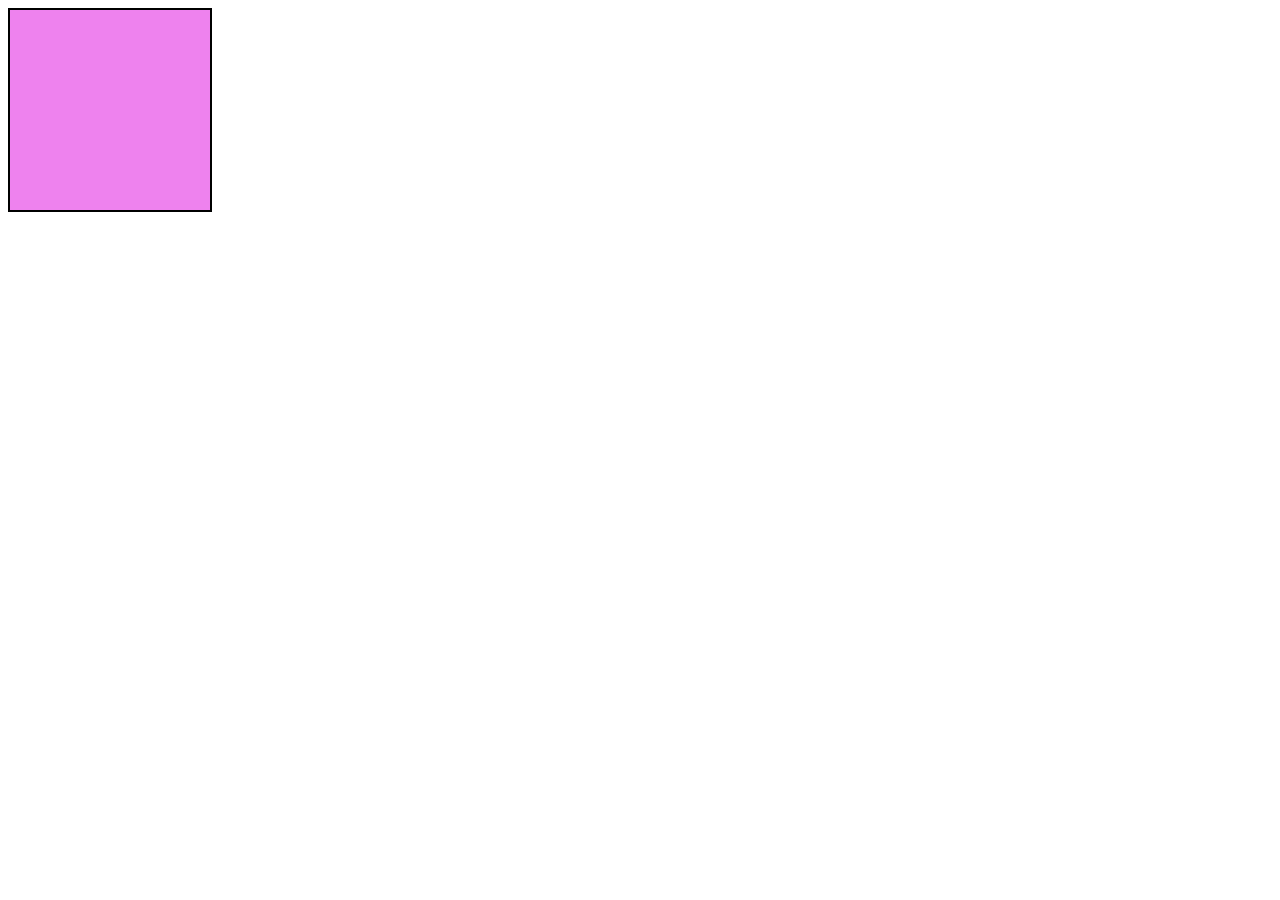
<file: Codehelp WebDev/CSS/24_Transistion.html>
<!DOCTYPE html>
<html lang="en">
<head>
    <meta charset="UTF-8">
    <meta http-equiv="X-UA-Compatible" content="IE=edge">
    <meta name="viewport" content="width=device-width, initial-scale=1.0">
    <title>Document</title>
    <style>
        .box{
            height: 200px;
            width: 200px;
            background-color: violet;
            border: 2px solid black;

            /* transition-property: all;
            transition-duration: 4s;
            transition-delay: 1s;
            transition-timing-function: ease-in; */

            /*shorthand*/
            /* transition: all 1s ease-in 2s; */
            transition: width 2s,height 4s;
        }
        .box:hover{
            width: 1000px;
            height: 400px;
            background-color: lawngreen;
        }
    </style>
</head>

<body>
    <div class="box">

    </div>
</body>
</html>
</file>
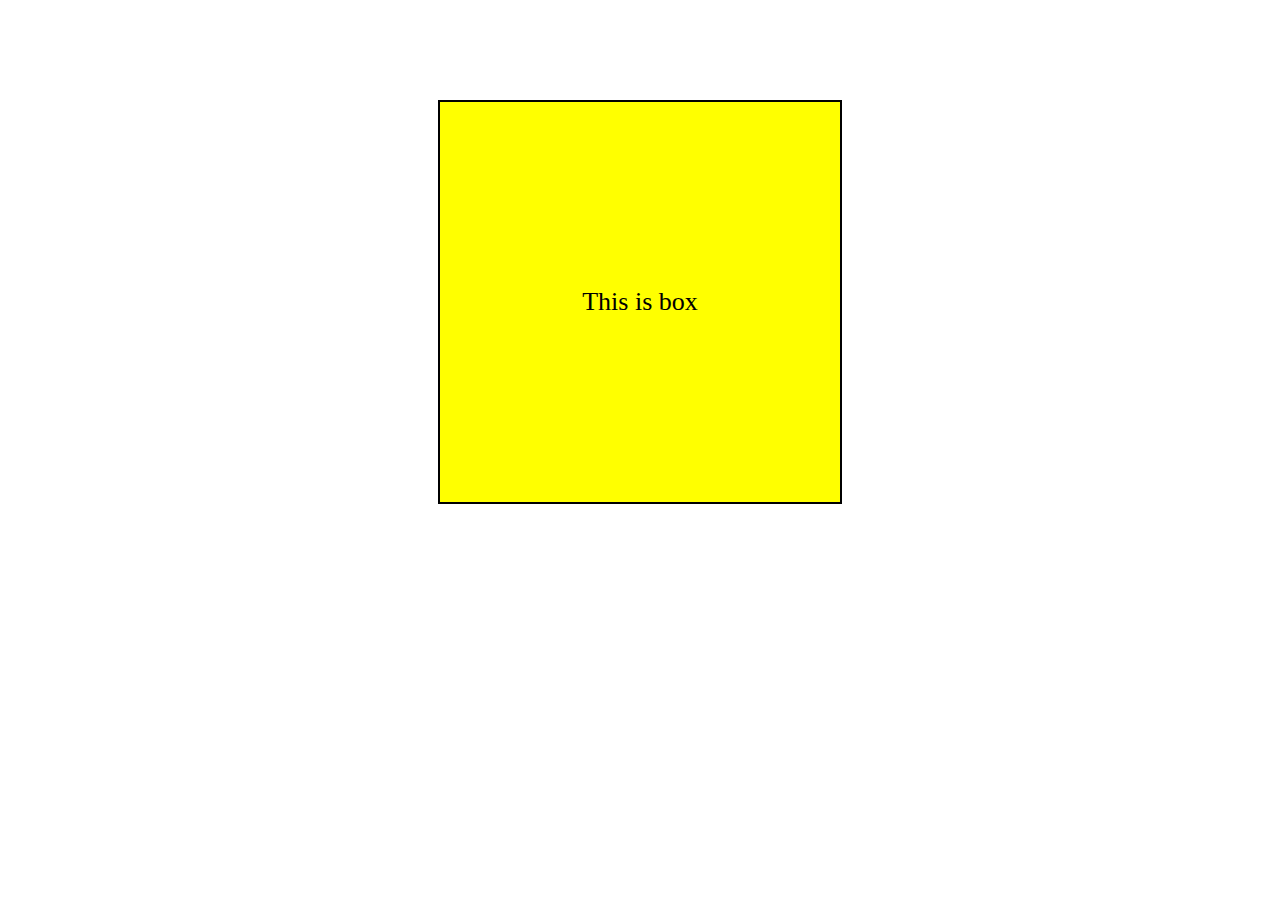
<file: Codehelp WebDev/CSS/25_Transform.html>
<!DOCTYPE html>
<html lang="en">
<head>
    <meta charset="UTF-8">
    <meta name="viewport" content="width=device-width, initial-scale=1.0">
    <title>Document</title>
    <style>
    .box{
        width: 400px;
        height: 400px;
        background-color: yellow;
        border: 2px solid black;
        display: flex;
        justify-content: center;
        align-items: center;
        margin: auto;
        margin-top: 100px;
        transition: all 3s linear 1s;
    }
    .box:hover{
        /* transform: rotate(45deg); */
        /* transform: scale(0.5);
        transform: rotate(-45deg); */
        /* transform: skew(45deg); */
        transform: translate(500px,200px);
    }
    p{
        font-size: 26px;

    }
    </style>
</head>
<body>
    <div class="box">
        <p>This is box</p>
    </div>
</body>
</html>
</file>
<file: Codehelp WebDev/Project/BlogWebsite/index.css>
*{
    margin: 0;
    padding:0 ;
    box-sizing: border-box;
    
}
a{
    text-decoration: none;
}
body{
    height: 100%;
    width: 100%;
}
.container{
    max-width: 76vw;
    padding: 2rem 1rem;
    margin: 0 auto;
    background-color: rgba(225, 231, 229, 0.3);
}
.header_container h1{
    margin-bottom: 1rem;
    font-size: 2rem;
    line-height: 2rem;
    font-weight: 700;
    text-align: center;
}
.header_container p{
    max-width: 568px;
    text-align: center;
    color: rgb(66, 63, 63);
    margin: 0 auto;
}
.main_container{
    margin-top: 20px;
    display: grid;
    gap: 1.5rem;
    grid-template-columns: repeat(1,1fr);
}
@media(min-width:650px){
    .main_container{
        grid-template-columns: repeat(2,1fr);
    }

}
@media(min-width:1080px){
    .main_container{
        grid-template-columns: repeat(3,1fr);
    }

}
@media(min-width:1280px){
    .main_container{
        grid-template-columns: repeat(4,1fr);
    }

}
.card_container{
    display: flex;
    flex-direction: column;
    border: 1px solid honeydew;
    border-radius: 10px;
}
.card_image_container{
    position: relative;
    border-radius: 10px;
    overflow: hidden;
    height: 14rem;

}
.card_image{
    object-fit: cover;
    object-position: center;
    position: absolute;
    height: 100%;
    width: 100%;
}
.card_title_container{
    display: flex;
    flex-direction: column;
    padding: 1.5rem;
}
.card_container:hover .card_image{
    transform: scale(1.1);
    transition: all ease 1s;
}
.card_title{
    font-size: 1rem;
    font-weight: 600;
    color: black;
    line-height: 1.5rem;
    margin-bottom: 0.26rem;
}
.card_title_container p{
    color: rgb(73, 71, 71);
    font-size: 1rem;
}
.card_footer_container{
    display: flex;
    justify-content: space-between;
    padding: 1.5rem;
}
.author_container{
    display: flex;
    flex-direction: row;
    align-items: center;
    gap: 1rem;
}
.author_info_container{
    display: flex;
    flex-direction: column;
}
.author_name{
    color:rgb(109, 109, 252);
    
}
.author_date{
    color: rgb(56, 29, 29);
}
.card_tag_container{
    font-size: 1rem;
    border: 1px solid rgb(54, 53, 52);
    border-radius: 2px;
    background-color: aquamarine;
    line-height: 1.2rem;
    padding: 0.55rem 0.5rem;
    
}
</file>
